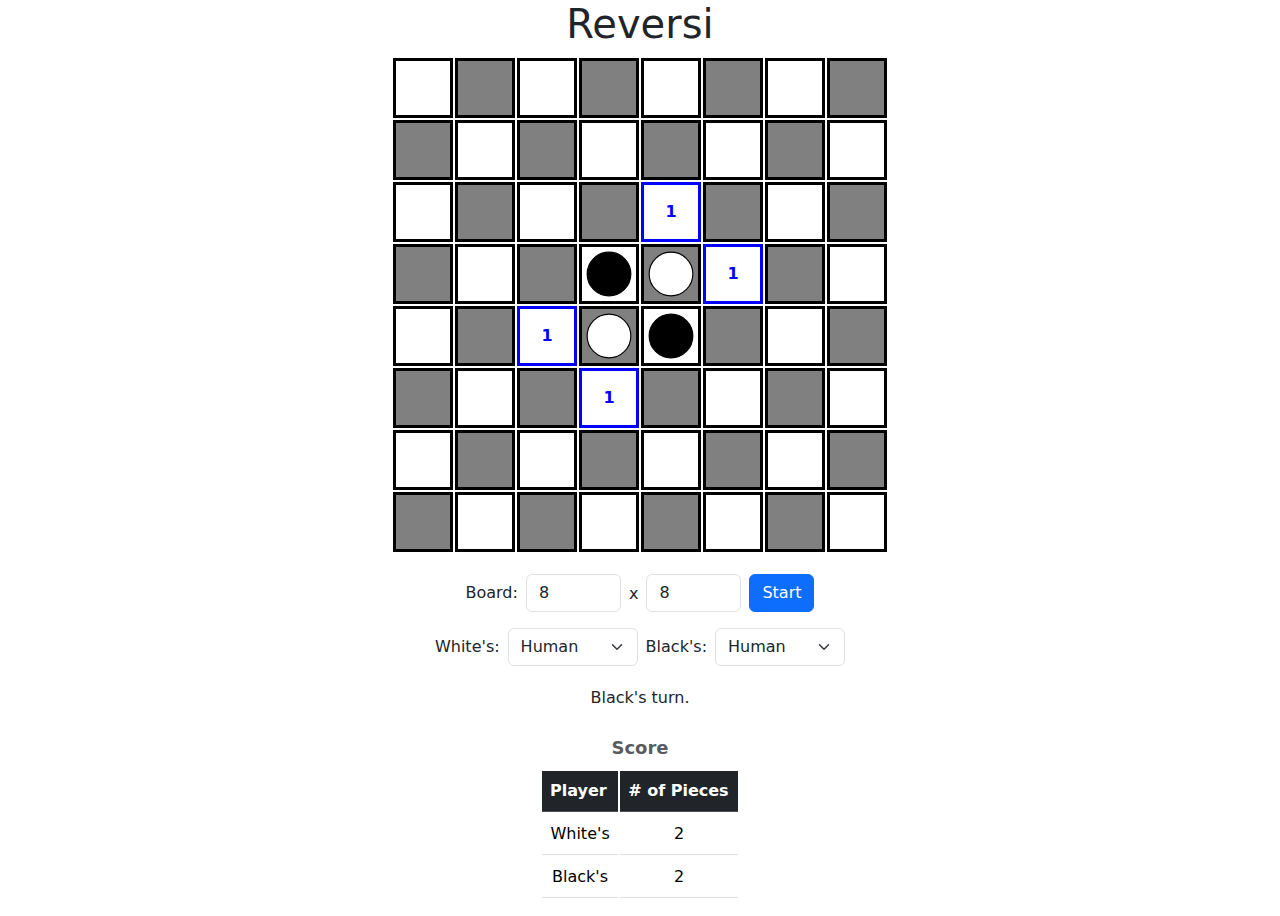
<file: docs/index.html>
<!DOCTYPE html>
<html lang="en">

<head>
    <title>Reversi</title>
    <meta charset="UTF-8">
    <meta name="viewport" content="width=device-width, initial-scale=1">
    <link href="https://cdn.jsdelivr.net/npm/bootstrap@5.3.3/dist/css/bootstrap.min.css" rel="stylesheet"
        integrity="sha384-QWTKZyjpPEjISv5WaRU9OFeRpok6YctnYmDr5pNlyT2bRjXh0JMhjY6hW+ALEwIH" crossorigin="anonymous">
    <link rel="stylesheet" type="text/css" href="index.css">
    <link rel="icon" type="image/svg" href="images/favicon.svg">
    <script type="module" src="scripts/GUI.js"></script>
</head>

<body>
    <main>
        <h1 class="text-center">Reversi</h1>
        <table id="board">
            <tbody></tbody>
        </table>
        <form class="container-sm mt-3">
            <div class="d-flex justify-content-center mt-2">
                <div class="p-1">
                    <label for="rows" class="col col-form-label">Board:</label>
                </div>
                <div class="p-1">
                    <input type="number" id="rows" name="rows" min="4" max="10" value="8" step="2" class="form-control">
                </div>
                <div class="p-1 mt-2">
                    x
                </div>
                <div class="p-1">
                    <input type="number" name="cols" min="4" max="10" value="8" step="2" class="form-control">
                </div>
                <div class="p-1">
                    <input type="button" value="Start" name="start" class="btn btn-primary">
                </div>
            </div>
            <div class="d-flex justify-content-center mt-2">
                <div class="p-1">
                    <label for="white" class="col col-form-label">White's:</label>
                </div>
                <div class="p-1">
                    <select id="white" class="form-select">
                        <option value="0">Human</option>
                        <option value="1">Computer</option>
                    </select>
                </div>
                <div class="p-1">
                    <label for="black" class="col col-form-label">Black's:</label>
                </div>
                <div class="p-1">
                    <select id="black" class="form-select">
                        <option value="0">Human</option>
                        <option value="1">Computer</option>
                    </select>
                </div>
            </div>
            <p id="message" class="mt-3"></p>
        </form>
        <table id="score" class="table">
            <caption class="caption-top">Score</caption>
            <thead>
                <tr>
                    <th class="table-dark">Player</th>
                    <th class="table-dark"># of Pieces</th>
                </tr>
            </thead>
            <tbody>
                <tr>
                    <td></td>
                    <td>0</td>
                </tr>
                <tr>
                    <td></td>
                    <td>0</td>
                </tr>
            </tbody>
        </table>
    </main>
</body>

</html>
</file>
<file: docs/index.css>
body {
    --td-border: 3px;
    --td-color-selected: blue;
}

caption {
    text-align: center;
    font-weight: bold;
    font-size: xx-large;
}

table {
    margin: 0 auto;
    border-collapse: separate;
}

.container-sm {
    max-width: 500px;
}

#board td {
    --cell-size: 8vmin;
    --min-size: 40px;
    --max-size: 60px;
    width: clamp(var(--min-size), var(--cell-size), var(--max-size));
    height: clamp(var(--min-size), var(--cell-size), var(--max-size));
}

#board td {
    border: var(--td-border) solid black;
    text-align: center;
}

#board tr:nth-child(2n+1) td:nth-child(2n),
#board tr:nth-child(2n) td:nth-child(2n+1) {
    background-color: gray;
}

#board .selecionado {
    border: var(--td-border) solid var(--td-color-selected);
    color: var(--td-color-selected);
    font-weight: bold;
}

#message {
    text-align: center;
}

img {
    width: 90%;
}

#score {
    max-width: 200px;
}

#score caption {
    font-weight: bold;
    font-size: large;
}

#score td {
    text-align: center;
}
</file>
